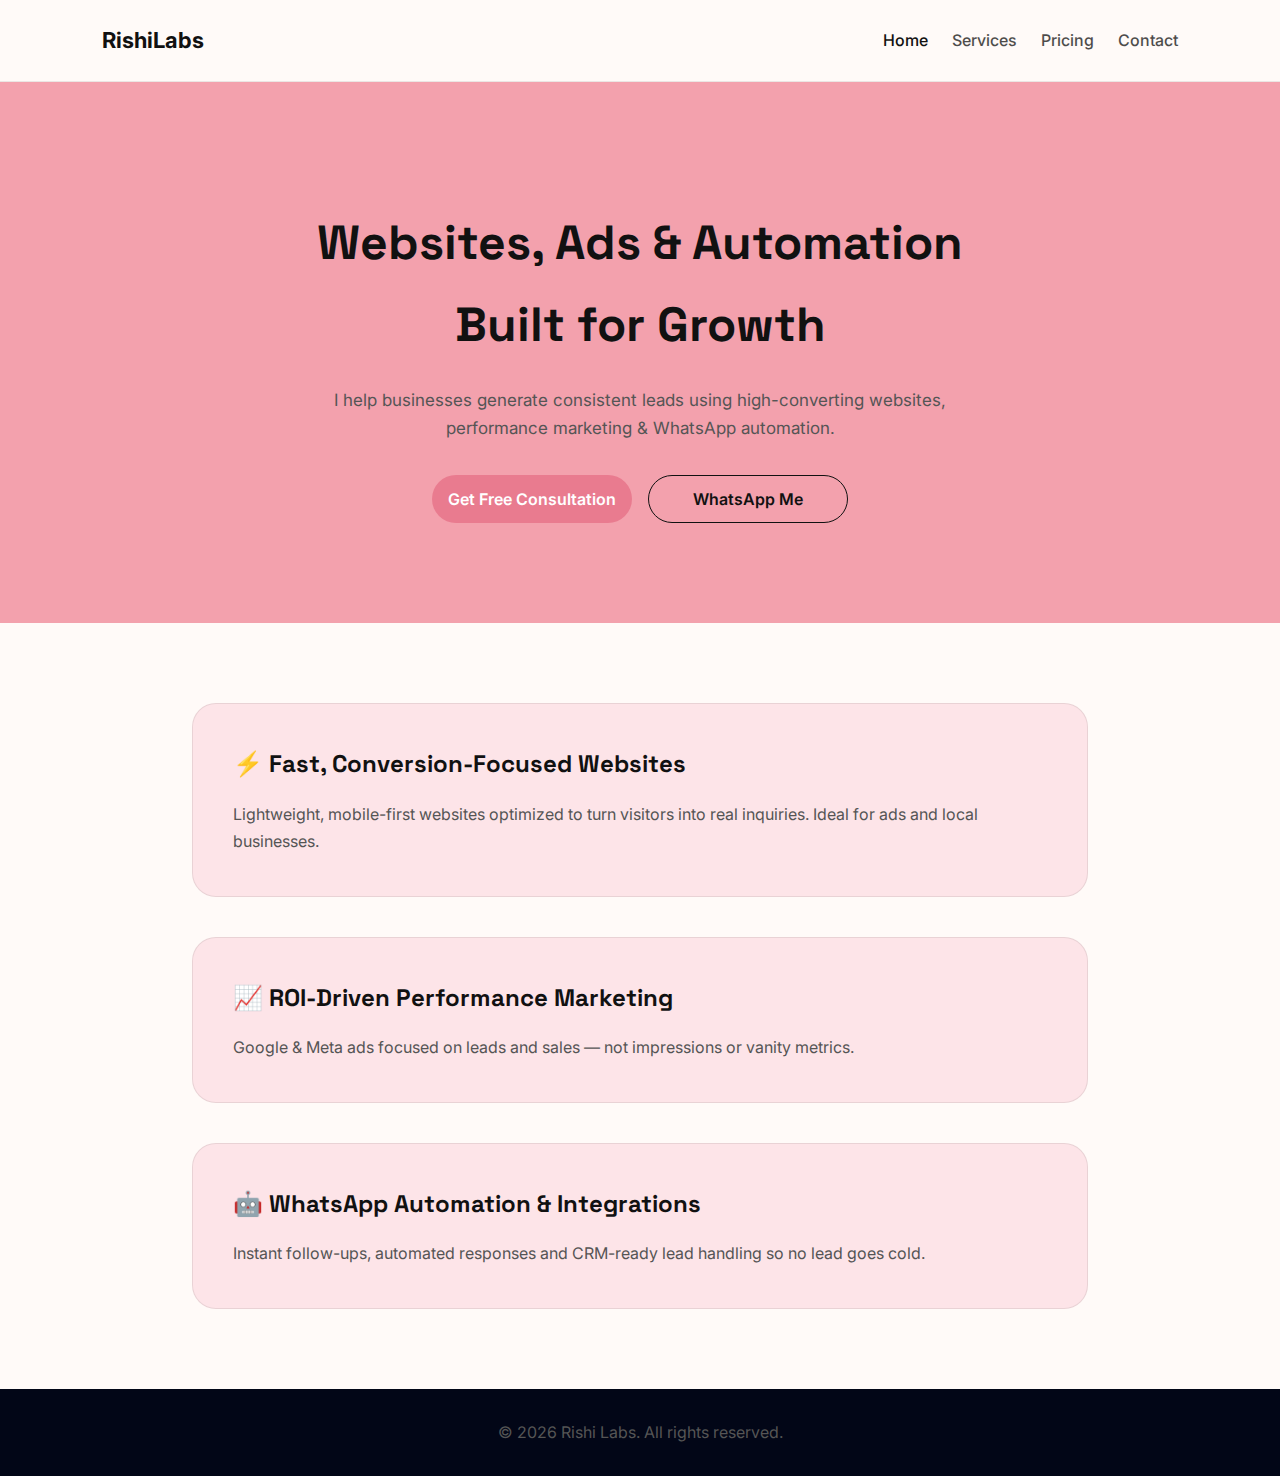
<file: index.html>
<!DOCTYPE html>
<html lang="en">
<head>
  <meta charset="UTF-8" />

  <!-- MOBILE FIX (IMPORTANT) -->
  <meta name="viewport" content="width=device-width, initial-scale=1.0, maximum-scale=1.0" />

  <!-- FONTS -->
  <link rel="preconnect" href="https://fonts.googleapis.com">
  <link rel="preconnect" href="https://fonts.gstatic.com" crossorigin>
  <link href="https://fonts.googleapis.com/css2?family=Inter:wght@400;500;600&family=Space+Grotesk:wght@500;600;700&display=swap" rel="stylesheet">

  <title>Rishi Labs | Websites, Ads & Automation</title>

  <!-- CSS -->
  <link rel="stylesheet" href="assets/css/style.css" />
</head>

<body>

<!-- NAVBAR -->
<header class="navbar">
  <div class="logo">
    Rishi<span>Labs</span>
  </div>

  <nav>
    <a href="/" class="active">Home</a>
    <a href="/services">Services</a>
    <a href="/pricing">Pricing</a>
    <a href="/contact">Contact</a>
  </nav>
</header>

<!-- HERO -->
<section class="page-hero">
  <h1>
    Websites, Ads & Automation<br>
    Built for Growth
  </h1>

  <p>
    I help businesses generate consistent leads using high-converting websites,
    performance marketing & WhatsApp automation.
  </p>

  <div class="hero-buttons">
    <a href="/contact" class="cta-primary">Get Free Consultation</a>
    <a href="https://wa.me/919773072093" class="whatsapp-btn">WhatsApp Me</a>
  </div>
</section>

<!-- VALUE SECTION -->
<section class="services-wrapper">

  <div class="service-card">
    <h2>⚡ Fast, Conversion-Focused Websites</h2>
    <p>
      Lightweight, mobile-first websites optimized to turn visitors into real inquiries.
      Ideal for ads and local businesses.
    </p>
  </div>

  <div class="service-card">
    <h2>📈 ROI-Driven Performance Marketing</h2>
    <p>
      Google & Meta ads focused on leads and sales — not impressions or vanity metrics.
    </p>
  </div>

  <div class="service-card">
    <h2>🤖 WhatsApp Automation & Integrations</h2>
    <p>
      Instant follow-ups, automated responses and CRM-ready lead handling so no lead goes cold.
    </p>
  </div>

</section>

<!-- FOOTER -->
<footer class="footer">
  <p>© 2026 Rishi Labs. All rights reserved.</p>
</footer>

</body>
</html>
</file>
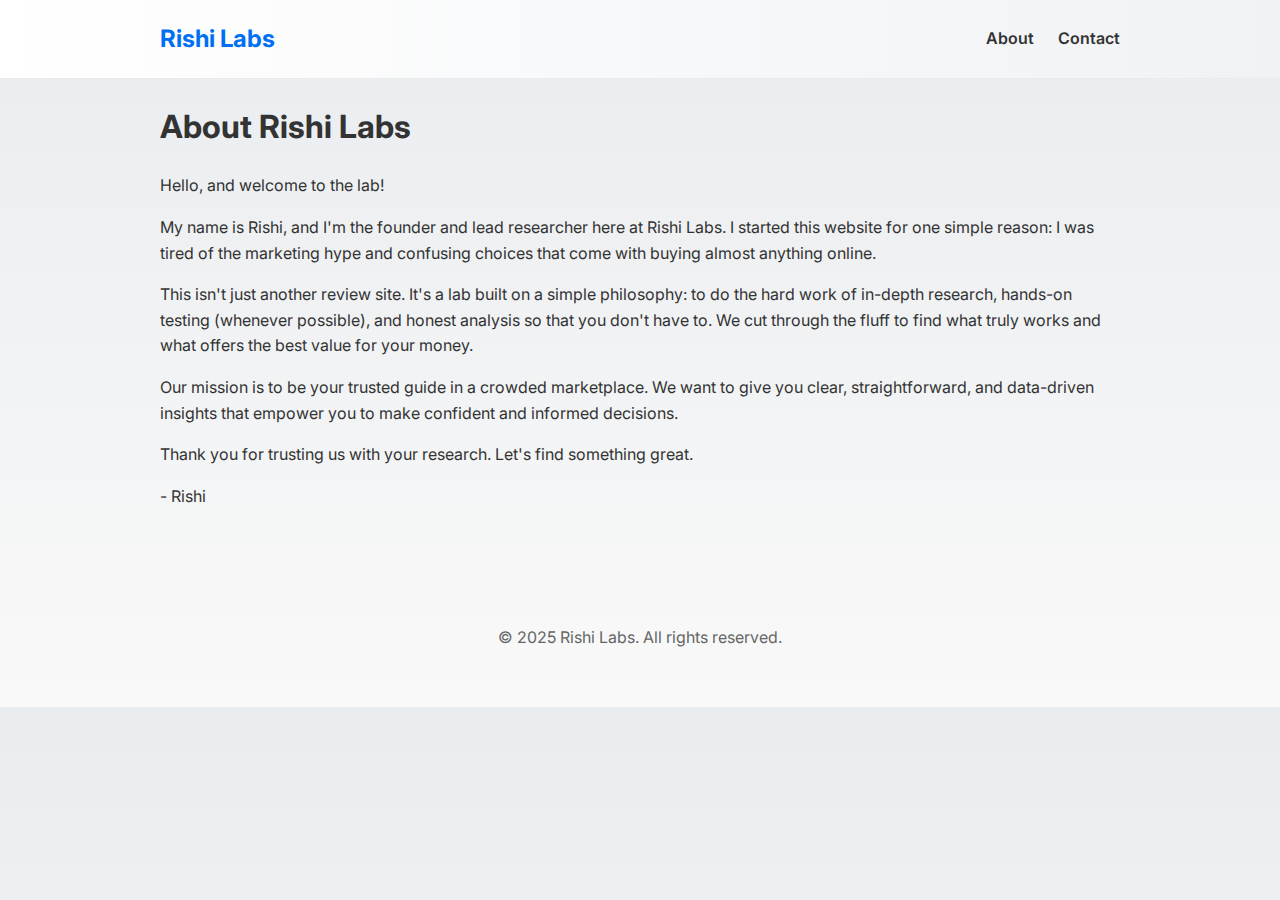
<file: about.html>
<!DOCTYPE html>
<html lang="en">
<head>
    <meta charset="UTF-8">
    <meta name="viewport" content="width=device-width, initial-scale=1.0">
    <title>About Rishi Labs</title>
    <link rel="stylesheet" href="style.css">
    <link href="https://fonts.googleapis.com/css2?family=Inter:wght@400;700&display=swap" rel="stylesheet">
</head>
<body>
    <header>
        <div class="container">
            <a href="/" class="logo">Rishi Labs</a>
            <nav>
                <a href="about.html">About</a>
                <a href="contact.html">Contact</a>
            </nav>
        </div>
    </header>
    <main class="container">
        <article class="blog-post-content">
            <h1>About Rishi Labs</h1>
            <p>Hello, and welcome to the lab!</p>
            <p>My name is Rishi, and I'm the founder and lead researcher here at Rishi Labs. I started this website for one simple reason: I was tired of the marketing hype and confusing choices that come with buying almost anything online.</p>
            <p>This isn't just another review site. It's a lab built on a simple philosophy: to do the hard work of in-depth research, hands-on testing (whenever possible), and honest analysis so that you don't have to. We cut through the fluff to find what truly works and what offers the best value for your money.</p>
            <p>Our mission is to be your trusted guide in a crowded marketplace. We want to give you clear, straightforward, and data-driven insights that empower you to make confident and informed decisions.</p>
            <p>Thank you for trusting us with your research. Let's find something great.</p>
            <p>- Rishi</p>
        </article>
    </main>
    <footer>
        <div class="container">
            <p>&copy; 2025 Rishi Labs. All rights reserved.</p>
        </div>
    </footer>
</body>
</html>
</file>
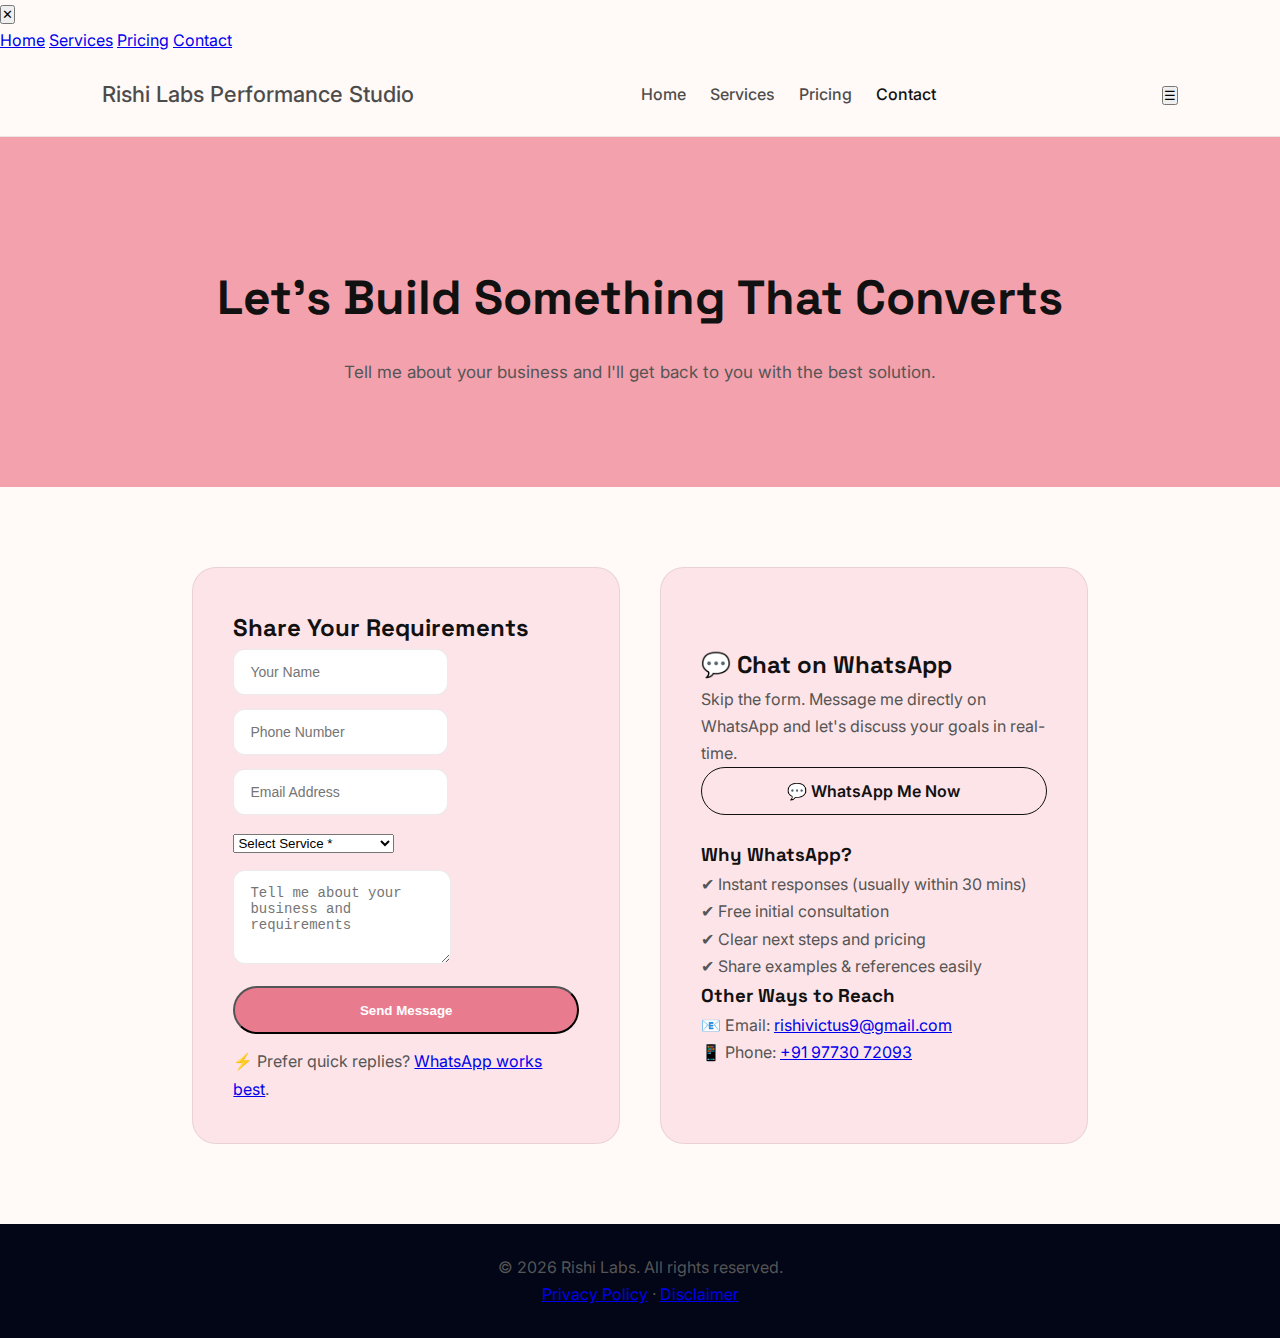
<file: contact.html>
<!DOCTYPE html>
<html lang="en">
<head>
  <meta charset="UTF-8" />
  <meta name="viewport" content="width=device-width, initial-scale=1.0" />
  
  <!-- SEO Meta Tags -->
  <meta name="description" content="Get in touch with Rishi Labs. Free consultation for website development, performance marketing, and WhatsApp automation." />
  <meta name="keywords" content="contact Rishi Labs, free consultation, get a quote, website inquiry" />
  
  <!-- Open Graph -->
  <meta property="og:title" content="Contact | Rishi Labs" />
  <meta property="og:description" content="Let's build something that converts. Get your free consultation today." />
  
  <!-- Favicon -->
  <link rel="icon" type="image/png" href="assets/favicon.png" />
  
  <!-- Fonts -->
  <link rel="preconnect" href="https://fonts.googleapis.com">
  <link rel="preconnect" href="https://fonts.gstatic.com" crossorigin>
  <link href="https://fonts.googleapis.com/css2?family=Inter:wght@400;500;600&family=Space+Grotesk:wght@500;600;700&display=swap" rel="stylesheet">
  
  <title>Contact | Rishi Labs - Get Your Free Consultation</title>
  <link rel="stylesheet" href="assets/css/style.css" />
</head>
<body>

<!-- MOBILE MENU -->
<div class="mobile-menu" id="mobileMenu" role="navigation" aria-label="Mobile menu">
  <button class="menu-close" onclick="toggleMenu()" aria-label="Close menu">✕</button>
  <nav>
    <a href="index.html">Home</a>
    <a href="services.html">Services</a>
    <a href="pricing.html">Pricing</a>
    <a href="contact.html" aria-current="page">Contact</a>
  </nav>
</div>

<!-- NAVBAR -->
<header class="navbar" role="banner">
  <a href="index.html" class="logo" aria-label="Rishi Labs home">
    <span class="logo-main">Rishi Labs</span>
    <span class="logo-sub">Performance Studio</span>
  </a>
  
  <nav class="nav-pill" role="navigation" aria-label="Main navigation">
    <a href="index.html">Home</a>
    <a href="services.html">Services</a>
    <a href="pricing.html">Pricing</a>
    <a href="contact.html" class="active" aria-current="page">Contact</a>
  </nav>
  
  <button class="menu-toggle" onclick="toggleMenu()" aria-label="Open menu" aria-expanded="false">
    ☰
  </button>
</header>

<!-- HERO -->
<section class="page-hero" role="banner">
  <h1 class="fade-up">Let's Build Something That Converts</h1>
  <p class="fade-up delay-1">
    Tell me about your business and I'll get back to you with the best solution.
  </p>
</section>

<!-- CONTACT SECTION -->
<section class="contact-wrapper" role="region" aria-label="Contact options">
  
  <!-- CONTACT FORM -->
  <div class="contact-card hover-lift fade-up">
    <h2>Share Your Requirements</h2>
    
    <!-- Form success/error messages -->
    <div id="formMessage" class="form-message" style="display: none;"></div>
    
    <form id="contactForm" action="https://api.web3forms.com/submit" method="POST">
      
      <!-- Web3Forms Access Key - Replace with your own from https://web3forms.com -->
      <input type="hidden" name="access_key" value="b9473c85-07b7-423e-81ce-5fd4cbab9da8">
      
      <!-- Honeypot for spam prevention -->
      <input type="checkbox" name="botcheck" class="hidden" style="display: none;">
      
      <!-- Form fields -->
      <div class="form-group">
        <input 
          type="text" 
          name="name" 
          id="name"
          placeholder="Your Name" 
          required 
          aria-label="Your name"
          minlength="2"
        />
      </div>
      
      <div class="form-group">
        <input 
          type="tel" 
          name="phone" 
          id="phone"
          placeholder="Phone Number" 
          required 
          aria-label="Your phone number"
          pattern="[0-9]{10}"
          title="Please enter a valid 10-digit phone number"
        />
      </div>
      
      <div class="form-group">
        <input 
          type="email" 
          name="email" 
          id="email"
          placeholder="Email Address" 
          required 
          aria-label="Your email address"
        />
      </div>
      
      <div class="form-group">
        <select name="service" id="service" required aria-label="Select service">
          <option value="">Select Service *</option>
          <option value="Website Development">Website Development</option>
          <option value="Performance Marketing">Performance Marketing</option>
          <option value="WhatsApp Automation">WhatsApp Automation</option>
          <option value="Complete Package">Complete Package</option>
          <option value="Other">Other / Custom</option>
        </select>
      </div>
      
      <div class="form-group">
        <textarea 
          name="message" 
          id="message"
          rows="4" 
          placeholder="Tell me about your business and requirements"
          required
          aria-label="Your message"
          minlength="10"
        ></textarea>
      </div>
      
      <button type="submit" class="cta-primary submit-btn" id="submitBtn">
        <span class="btn-text">Send Message</span>
        <span class="btn-loader" style="display: none;">Sending...</span>
      </button>
      
      <p class="contact-note">
        ⚡ Prefer quick replies? <a href="https://wa.me/919773072093" target="_blank" rel="noopener">WhatsApp works best</a>.
      </p>
    </form>
  </div>
  
  <!-- WHATSAPP CARD -->
  <div class="contact-card secondary hover-lift fade-up delay-1">
    <h2>💬 Chat on WhatsApp</h2>
    <p>
      Skip the form. Message me directly on WhatsApp and let's discuss your goals in real-time.
    </p>
    
    <a
      href="https://wa.me/919773072093?text=Hi%20Rishi,%20I%20want%20help%20with%20website%20and%20marketing"
      target="_blank"
      rel="noopener noreferrer"
      class="whatsapp-btn"
      aria-label="Contact via WhatsApp"
    >
      💬 WhatsApp Me Now
    </a>
    
    <div class="contact-trust">
      <h3>Why WhatsApp?</h3>
      <p>✔ Instant responses (usually within 30 mins)</p>
      <p>✔ Free initial consultation</p>
      <p>✔ Clear next steps and pricing</p>
      <p>✔ Share examples & references easily</p>
    </div>
    
    <div class="contact-info">
      <h3>Other Ways to Reach</h3>
      <p>📧 Email: <a href="rishivictus9@gmail.com">rishivictus9@gmail.com</a></p>
      <p>📱 Phone: <a href="tel:+919773072093">+91 97730 72093</a></p>
    </div>
  </div>
  
</section>

<!-- FOOTER -->
<footer class="footer" role="contentinfo">
  <p>© 2026 Rishi Labs. All rights reserved.</p>
  <p class="footer-links">
    <a href="privacy-policy.html">Privacy Policy</a> · 
    <a href="disclaimer.html">Disclaimer</a>
  </p>
</footer>

<script src="assets/js/main.js"></script>

</body>
</html>
</file>
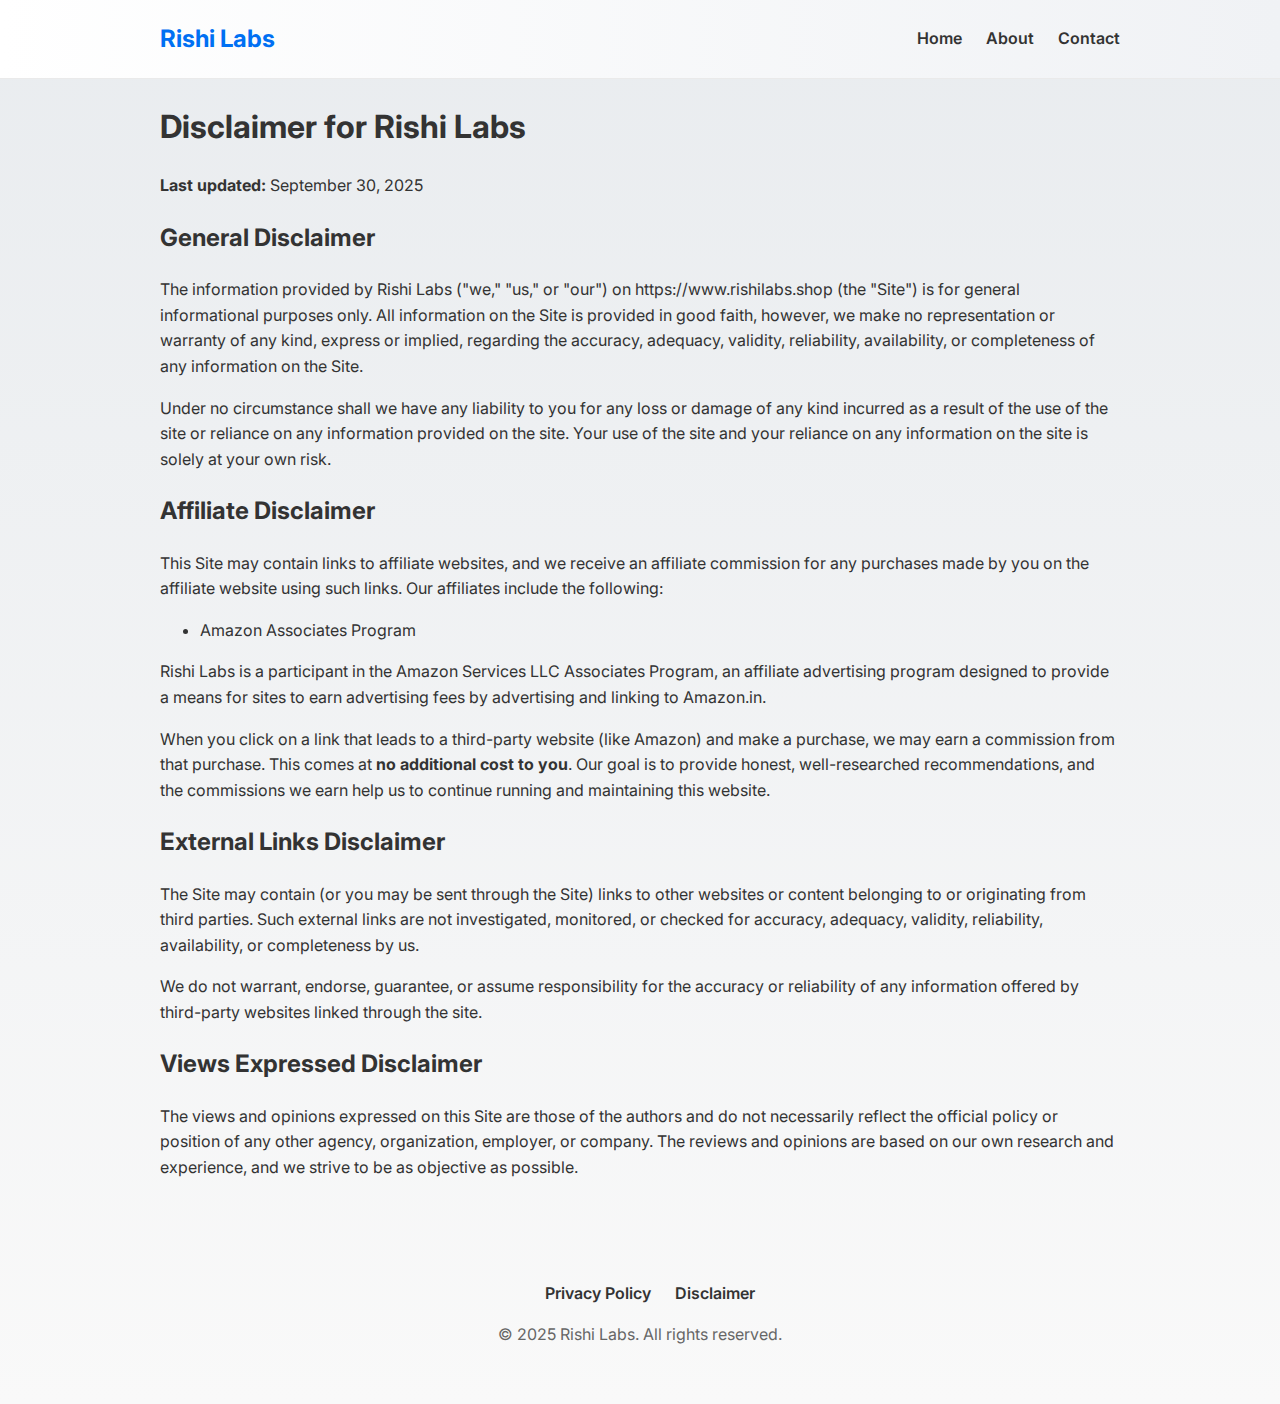
<file: disclaimer.html>
<!DOCTYPE html>
<html lang="en">
<head>
    <meta charset="UTF-8">
    <meta name="viewport" content="width=device-width, initial-scale=1.0">
    <title>Disclaimer - Rishi Labs</title>
    <link rel="stylesheet" href="style.css">
    <link href="https://fonts.googleapis.com/css2?family=Inter:wght@400;700&display=swap" rel="stylesheet">
</head>
<body>
    <header>
    <div class="container">
        <a href="/" class="logo">Rishi Labs</a>
        <nav>
            <a href="/">Home</a>
            <a href="about.html">About</a>
            <a href="contact.html">Contact</a>
        </nav>
    </div>
</header>

    <main class="container">
        <article class="blog-post-content">
            <h1>Disclaimer for Rishi Labs</h1>
            <p><strong>Last updated:</strong> September 30, 2025</p>
            
            <h2>General Disclaimer</h2>
            <p>The information provided by Rishi Labs ("we," "us," or "our") on https://www.rishilabs.shop (the "Site") is for general informational purposes only. All information on the Site is provided in good faith, however, we make no representation or warranty of any kind, express or implied, regarding the accuracy, adequacy, validity, reliability, availability, or completeness of any information on the Site.</p>
            <p>Under no circumstance shall we have any liability to you for any loss or damage of any kind incurred as a result of the use of the site or reliance on any information provided on the site. Your use of the site and your reliance on any information on the site is solely at your own risk.</p>
            
            <h2>Affiliate Disclaimer</h2>
            <p>This Site may contain links to affiliate websites, and we receive an affiliate commission for any purchases made by you on the affiliate website using such links. Our affiliates include the following:</p>
            <ul>
                <li>Amazon Associates Program</li>
            </ul>
            <p>Rishi Labs is a participant in the Amazon Services LLC Associates Program, an affiliate advertising program designed to provide a means for sites to earn advertising fees by advertising and linking to Amazon.in.</p>
            <p>When you click on a link that leads to a third-party website (like Amazon) and make a purchase, we may earn a commission from that purchase. This comes at <strong>no additional cost to you</strong>. Our goal is to provide honest, well-researched recommendations, and the commissions we earn help us to continue running and maintaining this website.</p>
            
            <h2>External Links Disclaimer</h2>
            <p>The Site may contain (or you may be sent through the Site) links to other websites or content belonging to or originating from third parties. Such external links are not investigated, monitored, or checked for accuracy, adequacy, validity, reliability, availability, or completeness by us.</p>
            <p>We do not warrant, endorse, guarantee, or assume responsibility for the accuracy or reliability of any information offered by third-party websites linked through the site.</p>
            
            <h2>Views Expressed Disclaimer</h2>
            <p>The views and opinions expressed on this Site are those of the authors and do not necessarily reflect the official policy or position of any other agency, organization, employer, or company. The reviews and opinions are based on our own research and experience, and we strive to be as objective as possible.</p>
        </article>
    </main>

    <footer>
    <div class="container">
        <nav class="footer-nav">
            <a href="privacy-policy.html">Privacy Policy</a>
            <a href="disclaimer.html">Disclaimer</a>
        </nav>
        <p>&copy; 2025 Rishi Labs. All rights reserved.</p>
    </div>
</footer>
</body>
</html>
</file>
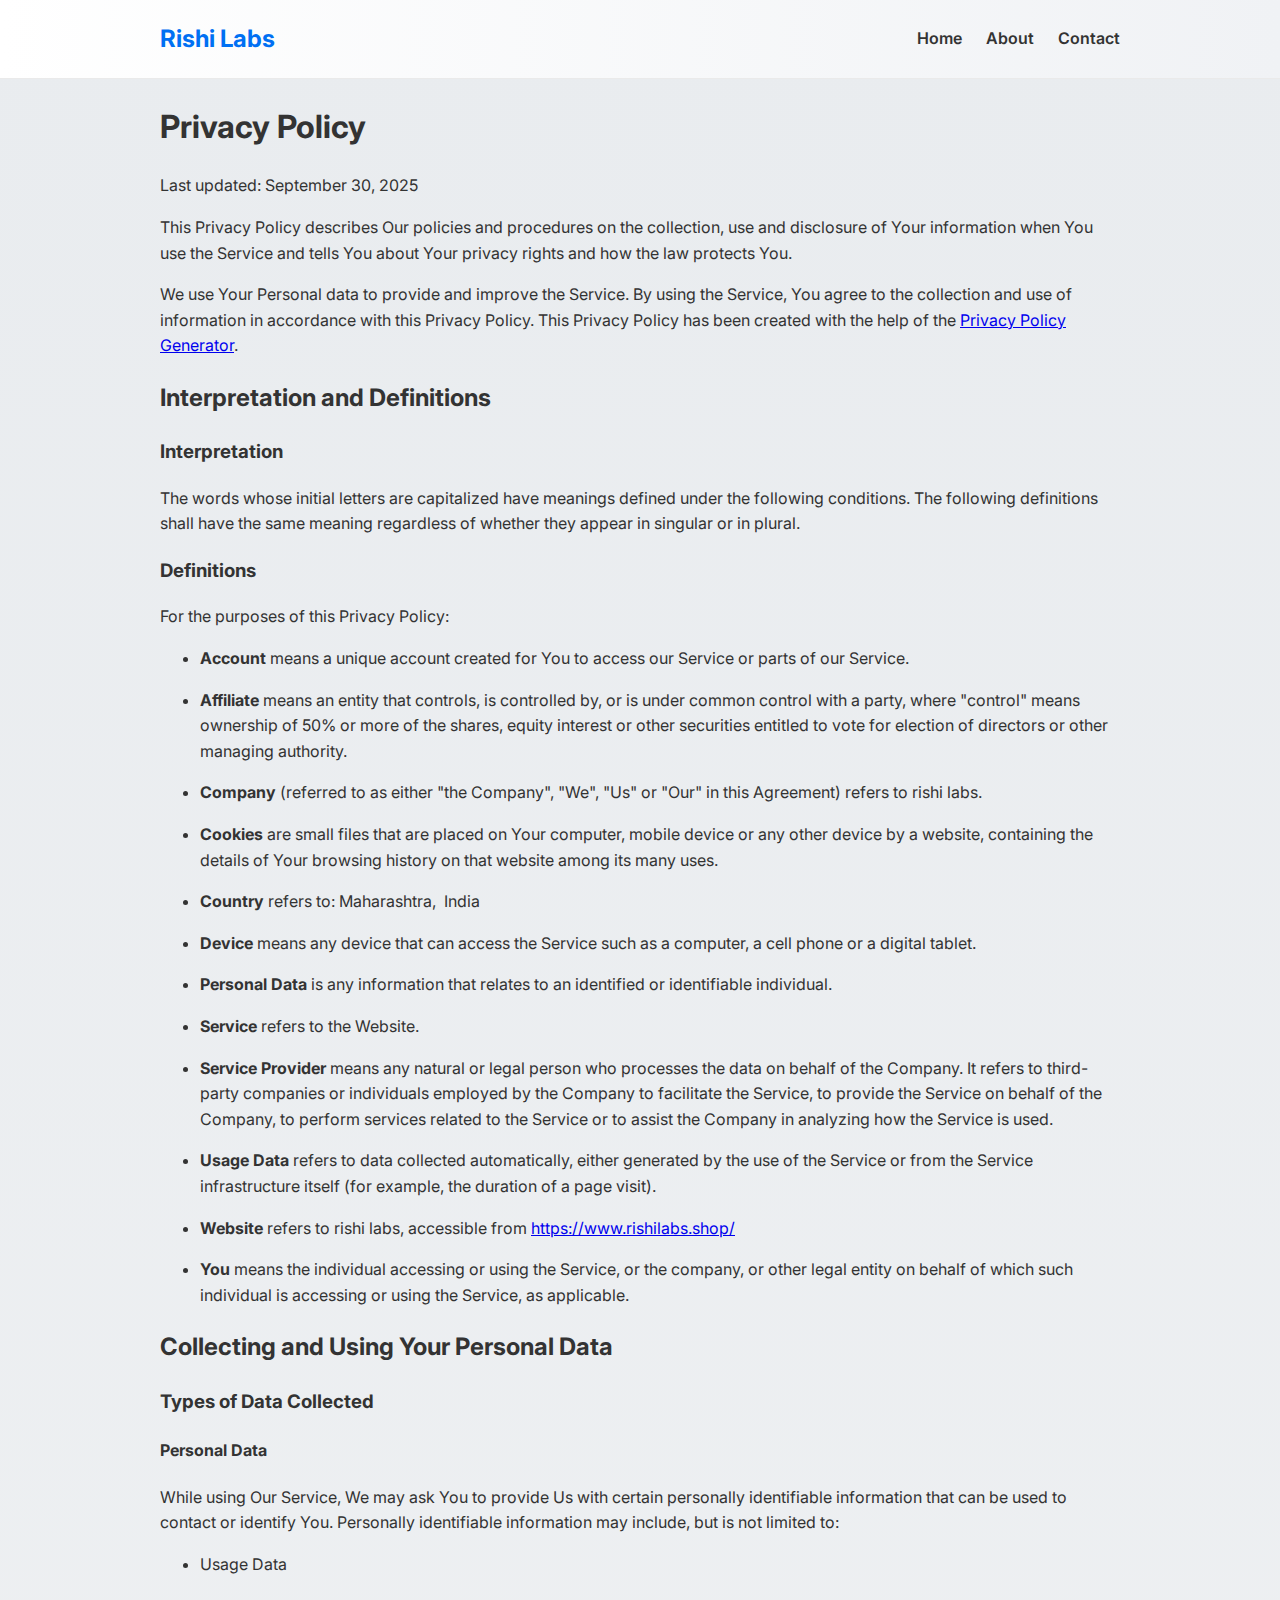
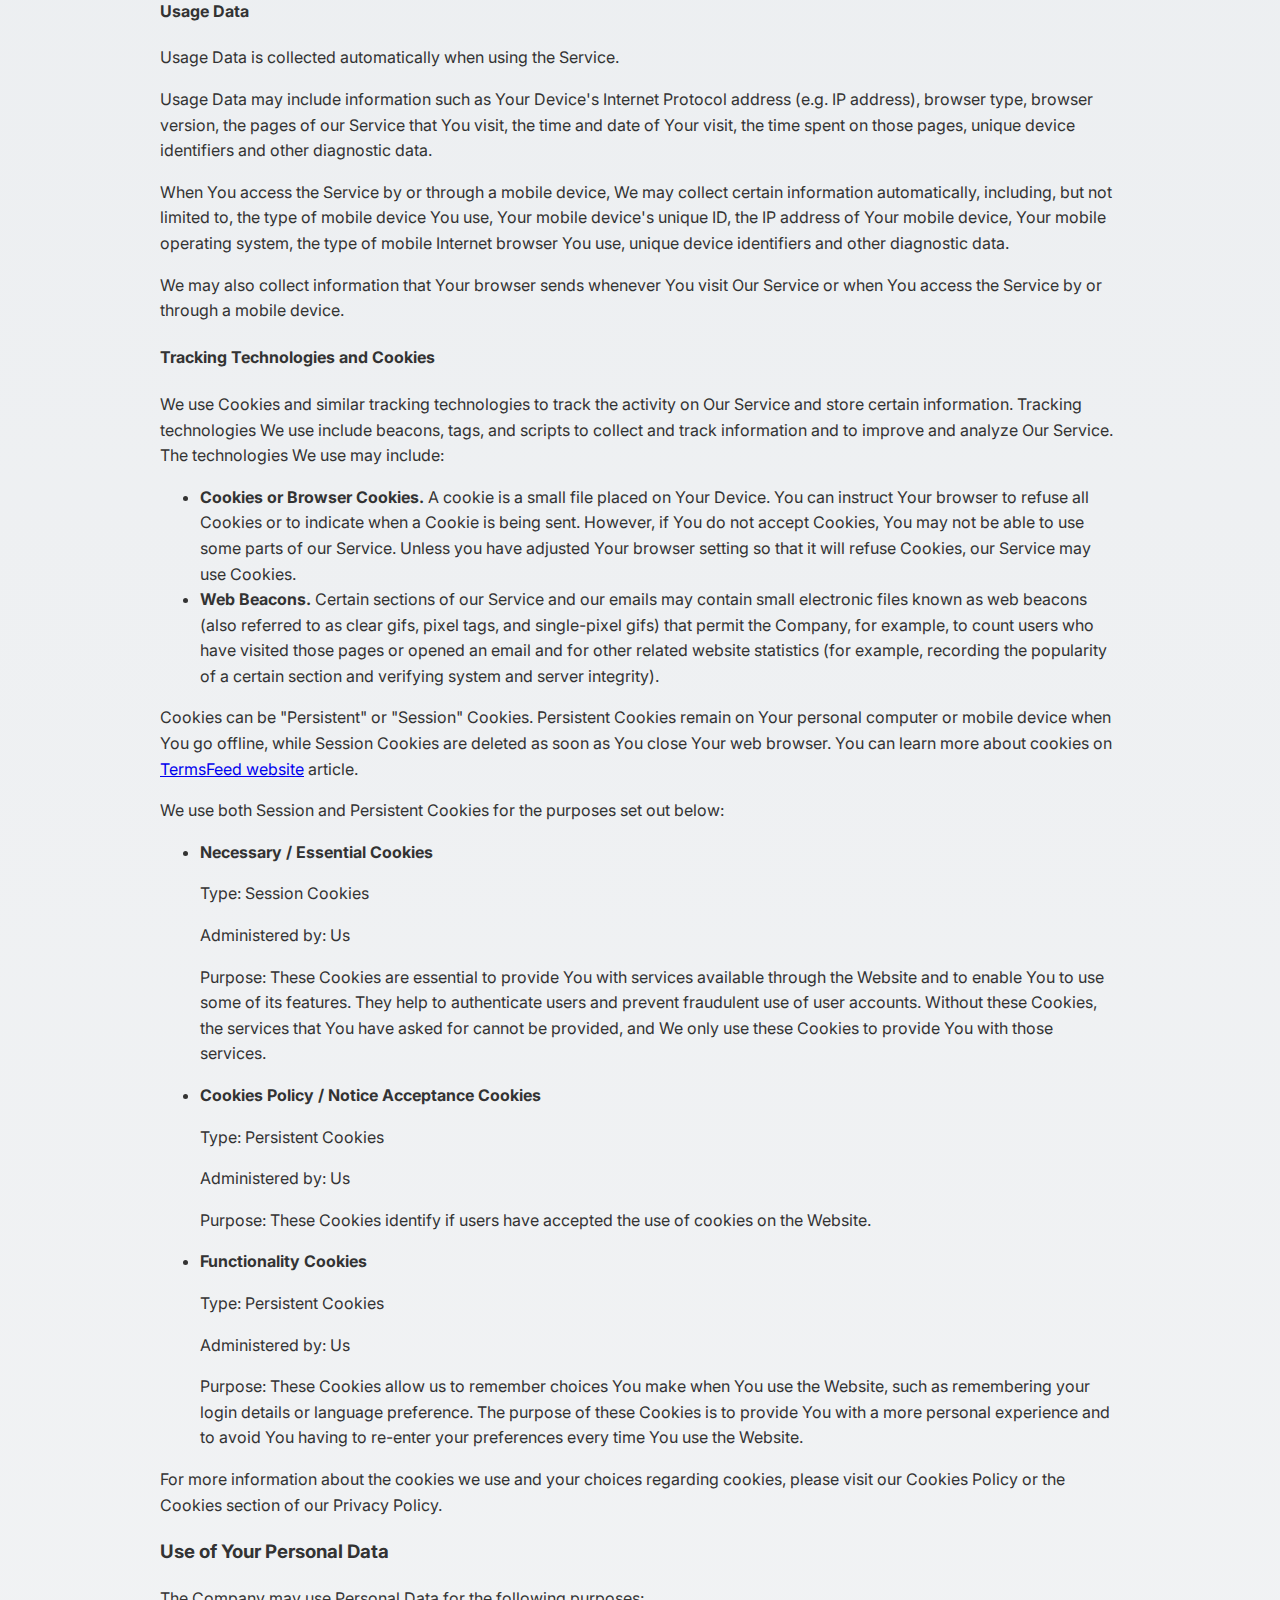
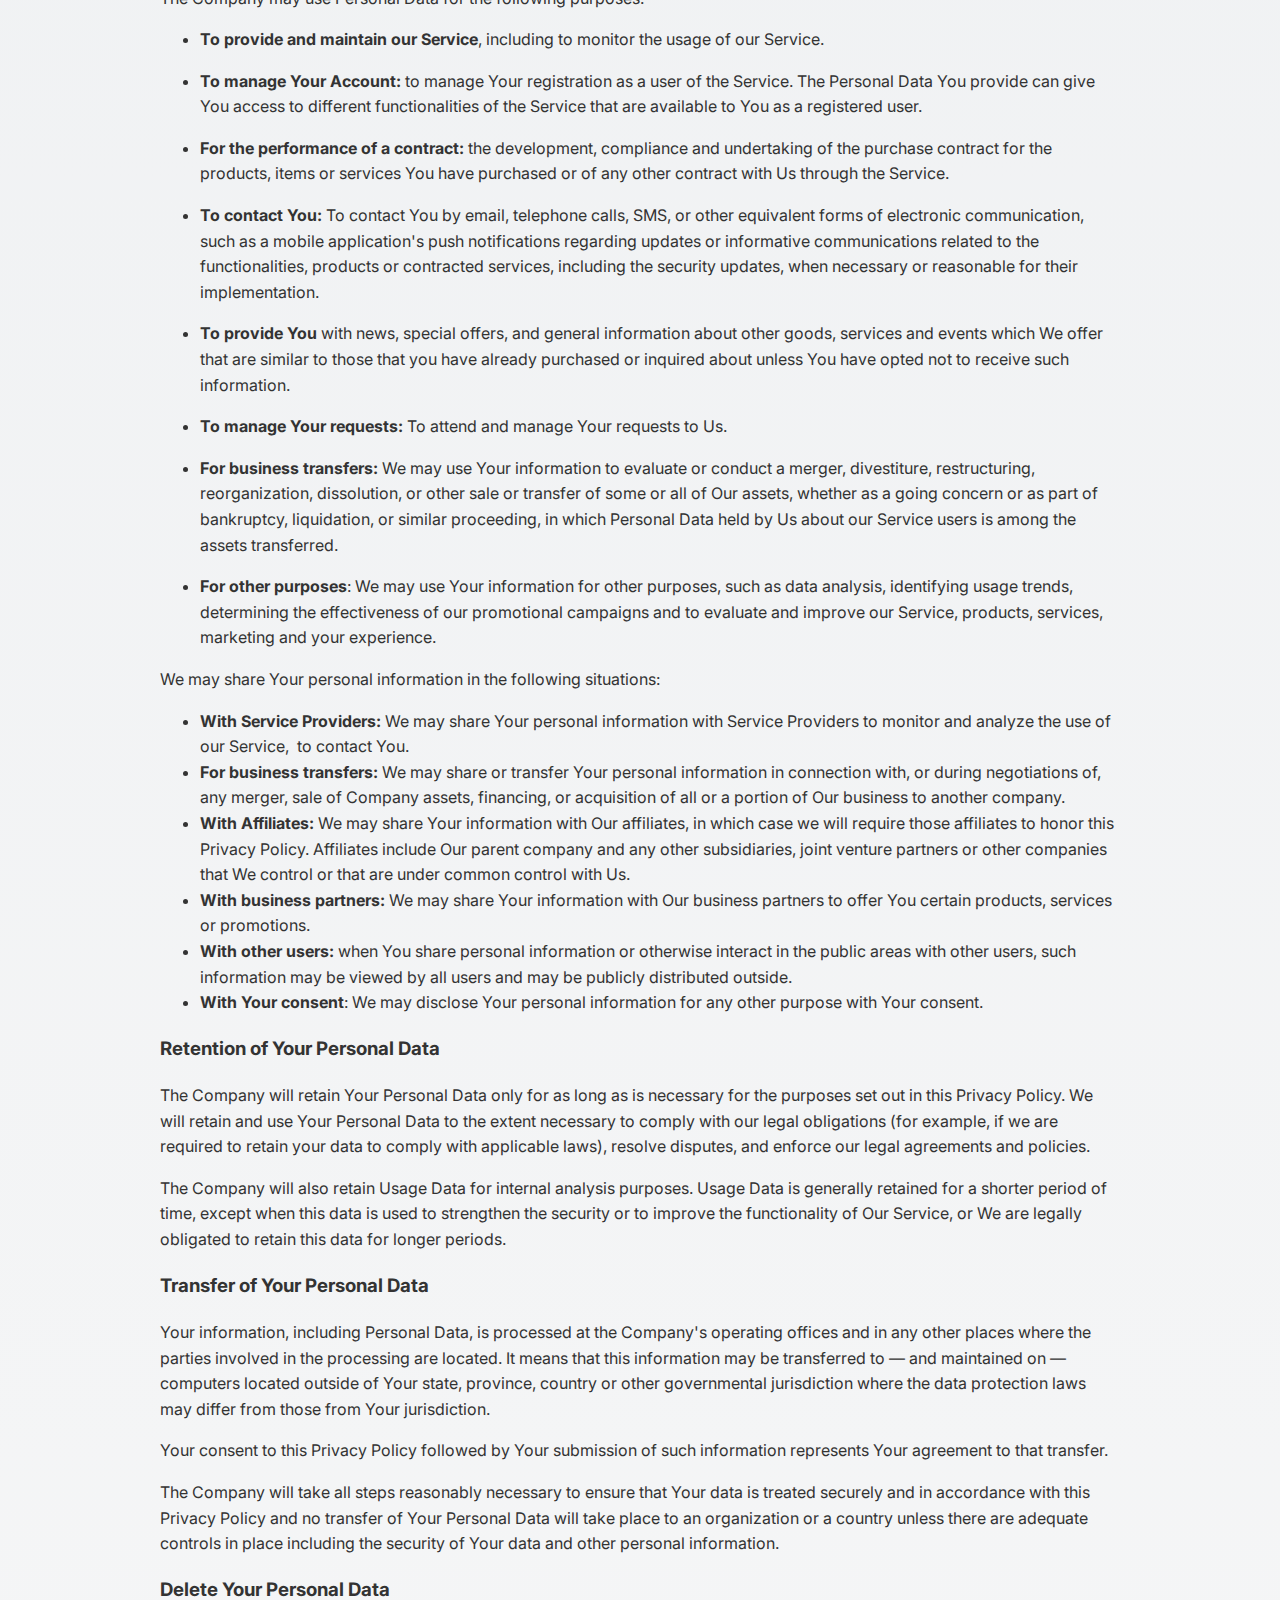
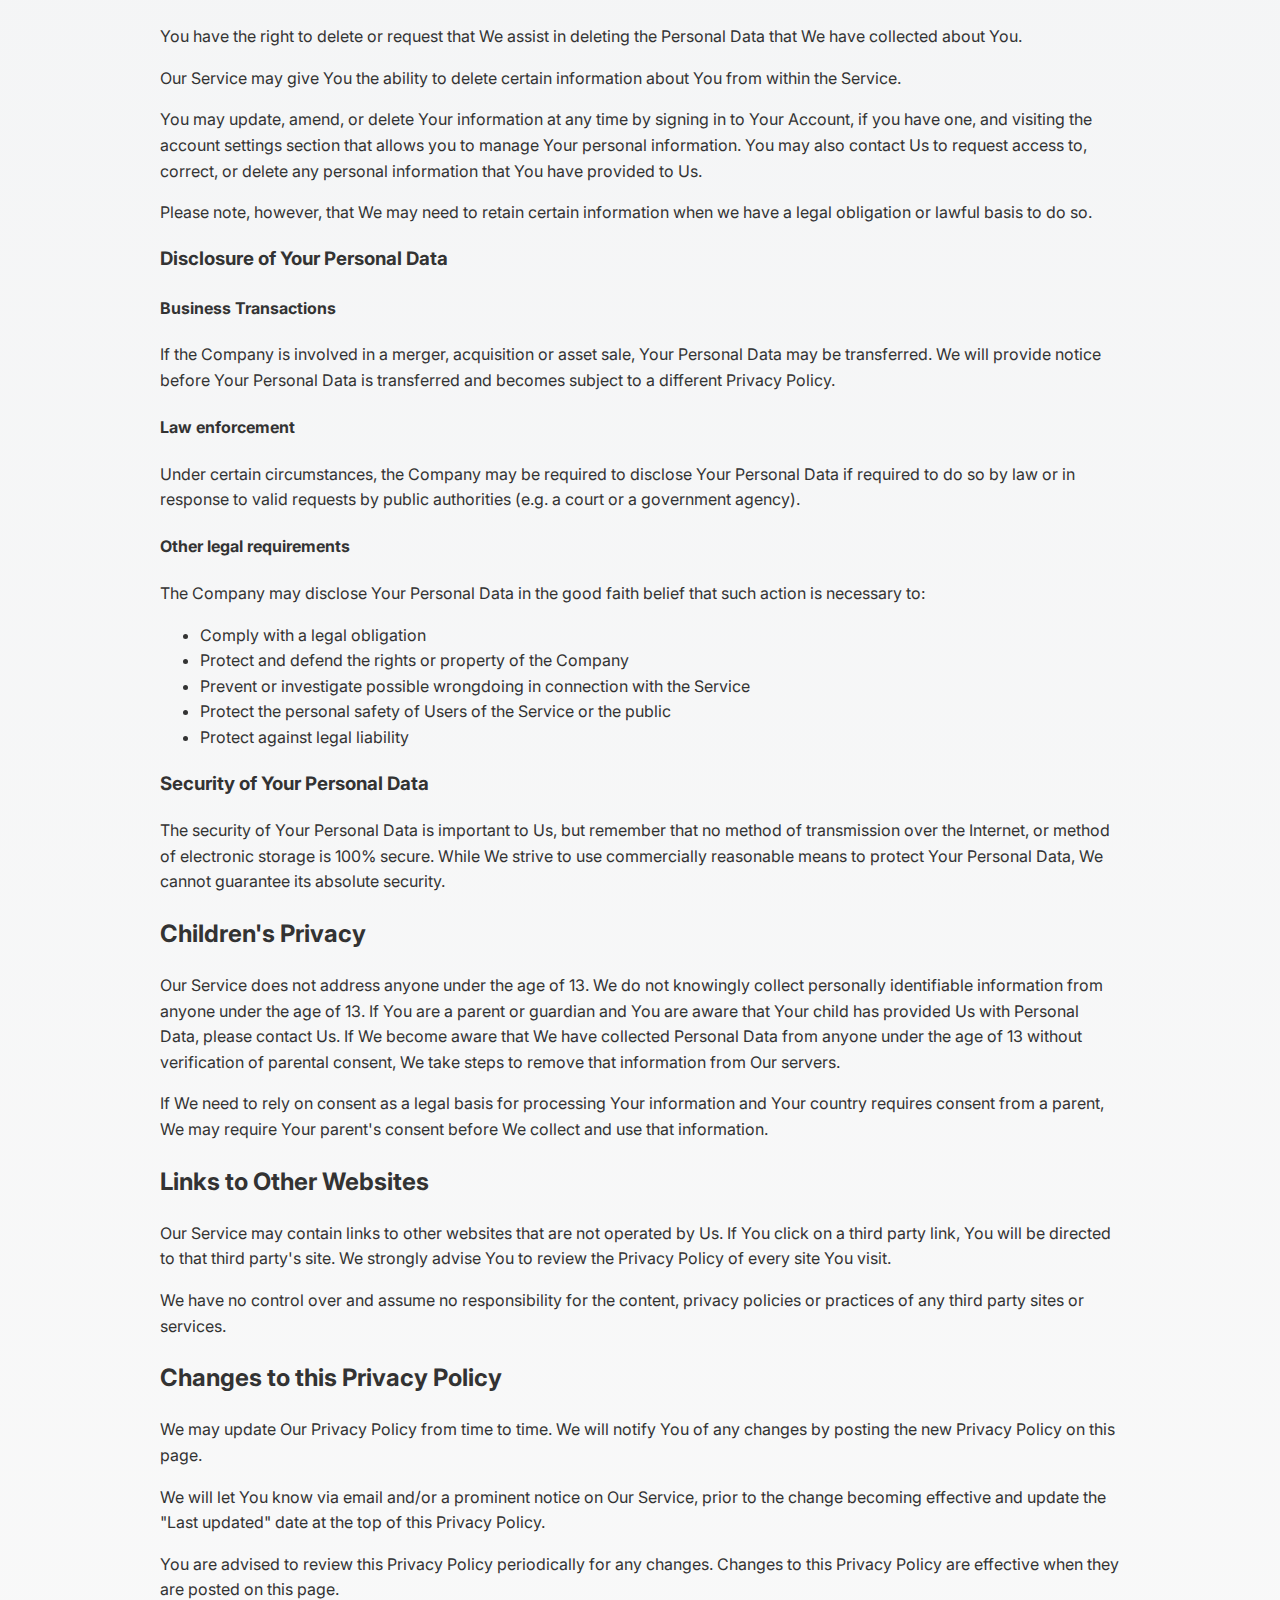
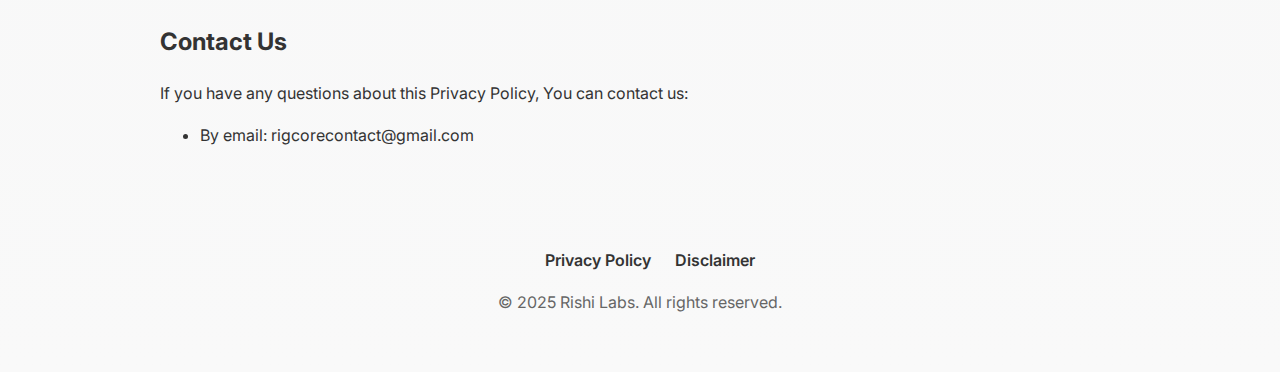
<file: privacy-policy.html>
<!DOCTYPE html>
<html lang="en">
<head>
    <meta charset="UTF-8">
    <meta name="viewport" content="width=device-width, initial-scale=1.0">
    <title>Privacy Policy - Rishi Labs</title>
    <link rel="stylesheet" href="style.css">
    <link href="https://fonts.googleapis.com/css2?family=Inter:wght@400;700&display=swap" rel="stylesheet">
</head>
<body>
    <header>
        <div class="container">
            <a href="/" class="logo">Rishi Labs</a>
            <nav>
                <a href="/">Home</a>
                <a href="about.html">About</a>
                <a href="contact.html">Contact</a>
            </nav>
        </div>
    </header>

    <main class="container">
        <article class="blog-post-content">
            
            <h1>Privacy Policy</h1>
            <p>Last updated: September 30, 2025</p>
            <p>This Privacy Policy describes Our policies and procedures on the collection, use and disclosure of Your information when You use the Service and tells You about Your privacy rights and how the law protects You.</p>
            <p>We use Your Personal data to provide and improve the Service. By using the Service, You agree to the collection and use of information in accordance with this Privacy Policy. This Privacy Policy has been created with the help of the <a href="https://www.termsfeed.com/privacy-policy-generator/" target="_blank">Privacy Policy Generator</a>.</p>
            <h2>Interpretation and Definitions</h2>
            <h3>Interpretation</h3>
            <p>The words whose initial letters are capitalized have meanings defined under the following conditions. The following definitions shall have the same meaning regardless of whether they appear in singular or in plural.</p>
            <h3>Definitions</h3>
            <p>For the purposes of this Privacy Policy:</p>
            <ul>
            <li>
            <p><strong>Account</strong> means a unique account created for You to access our Service or parts of our Service.</p>
            </li>
            <li>
            <p><strong>Affiliate</strong> means an entity that controls, is controlled by, or is under common control with a party, where &quot;control&quot; means ownership of 50% or more of the shares, equity interest or other securities entitled to vote for election of directors or other managing authority.</p>
            </li>
            <li>
            <p><strong>Company</strong> (referred to as either &quot;the Company&quot;, &quot;We&quot;, &quot;Us&quot; or &quot;Our&quot; in this Agreement) refers to rishi labs.</p>
            </li>
            <li>
            <p><strong>Cookies</strong> are small files that are placed on Your computer, mobile device or any other device by a website, containing the details of Your browsing history on that website among its many uses.</p>
            </li>
            <li>
            <p><strong>Country</strong> refers to: Maharashtra,  India</p>
            </li>
            <li>
            <p><strong>Device</strong> means any device that can access the Service such as a computer, a cell phone or a digital tablet.</p>
            </li>
            <li>
            <p><strong>Personal Data</strong> is any information that relates to an identified or identifiable individual.</p>
            </li>
            <li>
            <p><strong>Service</strong> refers to the Website.</p>
            </li>
            <li>
            <p><strong>Service Provider</strong> means any natural or legal person who processes the data on behalf of the Company. It refers to third-party companies or individuals employed by the Company to facilitate the Service, to provide the Service on behalf of the Company, to perform services related to the Service or to assist the Company in analyzing how the Service is used.</p>
            </li>
            <li>
            <p><strong>Usage Data</strong> refers to data collected automatically, either generated by the use of the Service or from the Service infrastructure itself (for example, the duration of a page visit).</p>
            </li>
            <li>
            <p><strong>Website</strong> refers to rishi labs, accessible from <a href="https://www.rishilabs.shop/" rel="external nofollow noopener" target="_blank">https://www.rishilabs.shop/</a></p>
            </li>
            <li>
            <p><strong>You</strong> means the individual accessing or using the Service, or the company, or other legal entity on behalf of which such individual is accessing or using the Service, as applicable.</p>
            </li>
            </ul>
            <h2>Collecting and Using Your Personal Data</h2>
            <h3>Types of Data Collected</h3>
            <h4>Personal Data</h4>
            <p>While using Our Service, We may ask You to provide Us with certain personally identifiable information that can be used to contact or identify You. Personally identifiable information may include, but is not limited to:</p>
            <ul>
            <li>Usage Data</li>
            </ul>
            <h4>Usage Data</h4>
            <p>Usage Data is collected automatically when using the Service.</p>
            <p>Usage Data may include information such as Your Device's Internet Protocol address (e.g. IP address), browser type, browser version, the pages of our Service that You visit, the time and date of Your visit, the time spent on those pages, unique device identifiers and other diagnostic data.</p>
            <p>When You access the Service by or through a mobile device, We may collect certain information automatically, including, but not limited to, the type of mobile device You use, Your mobile device's unique ID, the IP address of Your mobile device, Your mobile operating system, the type of mobile Internet browser You use, unique device identifiers and other diagnostic data.</p>
            <p>We may also collect information that Your browser sends whenever You visit Our Service or when You access the Service by or through a mobile device.</p>
            <h4>Tracking Technologies and Cookies</h4>
            <p>We use Cookies and similar tracking technologies to track the activity on Our Service and store certain information. Tracking technologies We use include beacons, tags, and scripts to collect and track information and to improve and analyze Our Service. The technologies We use may include:</p>
            <ul>
            <li><strong>Cookies or Browser Cookies.</strong> A cookie is a small file placed on Your Device. You can instruct Your browser to refuse all Cookies or to indicate when a Cookie is being sent. However, if You do not accept Cookies, You may not be able to use some parts of our Service. Unless you have adjusted Your browser setting so that it will refuse Cookies, our Service may use Cookies.</li>
            <li><strong>Web Beacons.</strong> Certain sections of our Service and our emails may contain small electronic files known as web beacons (also referred to as clear gifs, pixel tags, and single-pixel gifs) that permit the Company, for example, to count users who have visited those pages or opened an email and for other related website statistics (for example, recording the popularity of a certain section and verifying system and server integrity).</li>
            </ul>
            <p>Cookies can be &quot;Persistent&quot; or &quot;Session&quot; Cookies. Persistent Cookies remain on Your personal computer or mobile device when You go offline, while Session Cookies are deleted as soon as You close Your web browser. You can learn more about cookies on <a href="https://www.termsfeed.com/blog/cookies/#What_Are_Cookies" target="_blank">TermsFeed website</a> article.</p>
            <p>We use both Session and Persistent Cookies for the purposes set out below:</p>
            <ul>
            <li>
            <p><strong>Necessary / Essential Cookies</strong></p>
            <p>Type: Session Cookies</p>
            <p>Administered by: Us</p>
            <p>Purpose: These Cookies are essential to provide You with services available through the Website and to enable You to use some of its features. They help to authenticate users and prevent fraudulent use of user accounts. Without these Cookies, the services that You have asked for cannot be provided, and We only use these Cookies to provide You with those services.</p>
            </li>
            <li>
            <p><strong>Cookies Policy / Notice Acceptance Cookies</strong></p>
            <p>Type: Persistent Cookies</p>
            <p>Administered by: Us</p>
            <p>Purpose: These Cookies identify if users have accepted the use of cookies on the Website.</p>
            </li>
            <li>
            <p><strong>Functionality Cookies</strong></p>
            <p>Type: Persistent Cookies</p>
            <p>Administered by: Us</p>
            <p>Purpose: These Cookies allow us to remember choices You make when You use the Website, such as remembering your login details or language preference. The purpose of these Cookies is to provide You with a more personal experience and to avoid You having to re-enter your preferences every time You use the Website.</p>
            </li>
            </ul>
            <p>For more information about the cookies we use and your choices regarding cookies, please visit our Cookies Policy or the Cookies section of our Privacy Policy.</p>
            <h3>Use of Your Personal Data</h3>
            <p>The Company may use Personal Data for the following purposes:</p>
            <ul>
            <li>
            <p><strong>To provide and maintain our Service</strong>, including to monitor the usage of our Service.</p>
            </li>
            <li>
            <p><strong>To manage Your Account:</strong> to manage Your registration as a user of the Service. The Personal Data You provide can give You access to different functionalities of the Service that are available to You as a registered user.</p>
            </li>
            <li>
            <p><strong>For the performance of a contract:</strong> the development, compliance and undertaking of the purchase contract for the products, items or services You have purchased or of any other contract with Us through the Service.</p>
            </li>
            <li>
            <p><strong>To contact You:</strong> To contact You by email, telephone calls, SMS, or other equivalent forms of electronic communication, such as a mobile application's push notifications regarding updates or informative communications related to the functionalities, products or contracted services, including the security updates, when necessary or reasonable for their implementation.</p>
            </li>
            <li>
            <p><strong>To provide You</strong> with news, special offers, and general information about other goods, services and events which We offer that are similar to those that you have already purchased or inquired about unless You have opted not to receive such information.</p>
            </li>
            <li>
            <p><strong>To manage Your requests:</strong> To attend and manage Your requests to Us.</p>
            </li>
            <li>
            <p><strong>For business transfers:</strong> We may use Your information to evaluate or conduct a merger, divestiture, restructuring, reorganization, dissolution, or other sale or transfer of some or all of Our assets, whether as a going concern or as part of bankruptcy, liquidation, or similar proceeding, in which Personal Data held by Us about our Service users is among the assets transferred.</p>
            </li>
            <li>
            <p><strong>For other purposes</strong>: We may use Your information for other purposes, such as data analysis, identifying usage trends, determining the effectiveness of our promotional campaigns and to evaluate and improve our Service, products, services, marketing and your experience.</p>
            </li>
            </ul>
            <p>We may share Your personal information in the following situations:</p>
            <ul>
            <li><strong>With Service Providers:</strong> We may share Your personal information with Service Providers to monitor and analyze the use of our Service,  to contact You.</li>
            <li><strong>For business transfers:</strong> We may share or transfer Your personal information in connection with, or during negotiations of, any merger, sale of Company assets, financing, or acquisition of all or a portion of Our business to another company.</li>
            <li><strong>With Affiliates:</strong> We may share Your information with Our affiliates, in which case we will require those affiliates to honor this Privacy Policy. Affiliates include Our parent company and any other subsidiaries, joint venture partners or other companies that We control or that are under common control with Us.</li>
            <li><strong>With business partners:</strong> We may share Your information with Our business partners to offer You certain products, services or promotions.</li>
            <li><strong>With other users:</strong> when You share personal information or otherwise interact in the public areas with other users, such information may be viewed by all users and may be publicly distributed outside.</li>
            <li><strong>With Your consent</strong>: We may disclose Your personal information for any other purpose with Your consent.</li>
            </ul>
            <h3>Retention of Your Personal Data</h3>
            <p>The Company will retain Your Personal Data only for as long as is necessary for the purposes set out in this Privacy Policy. We will retain and use Your Personal Data to the extent necessary to comply with our legal obligations (for example, if we are required to retain your data to comply with applicable laws), resolve disputes, and enforce our legal agreements and policies.</p>
            <p>The Company will also retain Usage Data for internal analysis purposes. Usage Data is generally retained for a shorter period of time, except when this data is used to strengthen the security or to improve the functionality of Our Service, or We are legally obligated to retain this data for longer periods.</p>
            <h3>Transfer of Your Personal Data</h3>
            <p>Your information, including Personal Data, is processed at the Company's operating offices and in any other places where the parties involved in the processing are located. It means that this information may be transferred to — and maintained on — computers located outside of Your state, province, country or other governmental jurisdiction where the data protection laws may differ from those from Your jurisdiction.</p>
            <p>Your consent to this Privacy Policy followed by Your submission of such information represents Your agreement to that transfer.</p>
            <p>The Company will take all steps reasonably necessary to ensure that Your data is treated securely and in accordance with this Privacy Policy and no transfer of Your Personal Data will take place to an organization or a country unless there are adequate controls in place including the security of Your data and other personal information.</p>
            <h3>Delete Your Personal Data</h3>
            <p>You have the right to delete or request that We assist in deleting the Personal Data that We have collected about You.</p>
            <p>Our Service may give You the ability to delete certain information about You from within the Service.</p>
            <p>You may update, amend, or delete Your information at any time by signing in to Your Account, if you have one, and visiting the account settings section that allows you to manage Your personal information. You may also contact Us to request access to, correct, or delete any personal information that You have provided to Us.</p>
            <p>Please note, however, that We may need to retain certain information when we have a legal obligation or lawful basis to do so.</p>
            <h3>Disclosure of Your Personal Data</h3>
            <h4>Business Transactions</h4>
            <p>If the Company is involved in a merger, acquisition or asset sale, Your Personal Data may be transferred. We will provide notice before Your Personal Data is transferred and becomes subject to a different Privacy Policy.</p>
            <h4>Law enforcement</h4>
            <p>Under certain circumstances, the Company may be required to disclose Your Personal Data if required to do so by law or in response to valid requests by public authorities (e.g. a court or a government agency).</p>
            <h4>Other legal requirements</h4>
            <p>The Company may disclose Your Personal Data in the good faith belief that such action is necessary to:</p>
            <ul>
            <li>Comply with a legal obligation</li>
            <li>Protect and defend the rights or property of the Company</li>
            <li>Prevent or investigate possible wrongdoing in connection with the Service</li>
            <li>Protect the personal safety of Users of the Service or the public</li>
            <li>Protect against legal liability</li>
            </ul>
            <h3>Security of Your Personal Data</h3>
            <p>The security of Your Personal Data is important to Us, but remember that no method of transmission over the Internet, or method of electronic storage is 100% secure. While We strive to use commercially reasonable means to protect Your Personal Data, We cannot guarantee its absolute security.</p>
            <h2>Children's Privacy</h2>
            <p>Our Service does not address anyone under the age of 13. We do not knowingly collect personally identifiable information from anyone under the age of 13. If You are a parent or guardian and You are aware that Your child has provided Us with Personal Data, please contact Us. If We become aware that We have collected Personal Data from anyone under the age of 13 without verification of parental consent, We take steps to remove that information from Our servers.</p>
            <p>If We need to rely on consent as a legal basis for processing Your information and Your country requires consent from a parent, We may require Your parent's consent before We collect and use that information.</p>
            <h2>Links to Other Websites</h2>
            <p>Our Service may contain links to other websites that are not operated by Us. If You click on a third party link, You will be directed to that third party's site. We strongly advise You to review the Privacy Policy of every site You visit.</p>
            <p>We have no control over and assume no responsibility for the content, privacy policies or practices of any third party sites or services.</p>
            <h2>Changes to this Privacy Policy</h2>
            <p>We may update Our Privacy Policy from time to time. We will notify You of any changes by posting the new Privacy Policy on this page.</p>
            <p>We will let You know via email and/or a prominent notice on Our Service, prior to the change becoming effective and update the &quot;Last updated&quot; date at the top of this Privacy Policy.</p>
            <p>You are advised to review this Privacy Policy periodically for any changes. Changes to this Privacy Policy are effective when they are posted on this page.</p>
            <h2>Contact Us</h2>
            <p>If you have any questions about this Privacy Policy, You can contact us:</p>
            <ul>
            <li>By email: rigcorecontact@gmail.com</li>
            </ul>

            </article>
    </main>

    <footer>
        <div class="container">
            <nav class="footer-nav">
                <a href="privacy-policy.html">Privacy Policy</a>
                <a href="disclaimer.html">Disclaimer</a>
            </nav>
            <p>&copy; 2025 Rishi Labs. All rights reserved.</p>
        </div>
    </footer>
</body>
</html>
</file>
<file: assets/css/style.css>
/* =========================
   ROOT VARIABLES
   ========================= */
:root {
  --bg-main: #fffaf8;
  --bg-accent: #f3a1ad;
  --bg-soft: #fde4e8;

  --text-primary: #111111;
  --text-muted: #555555;

  --brand-primary: #e97b8f;
  --brand-hover: #d9667a;

  --border-light: rgba(0,0,0,0.08);
}

/* =========================
   RESET + BASE
   ========================= */
*,
*::before,
*::after {
  margin: 0;
  padding: 0;
  box-sizing: border-box;
}

html,
body {
  width: 100%;
  overflow-x: hidden; /* 🔥 KILLS MOBILE SIDE SCROLL */
}

body {
  font-family: 'Inter', Arial, sans-serif;
  background: var(--bg-main);
  color: var(--text-primary);
  line-height: 1.7;
}

p {
  color: var(--text-muted);
}

h1, h2, h3 {
  font-family: 'Space Grotesk', sans-serif;
}

/* =========================
   NAVBAR
   ========================= */
.navbar {
  display: flex;
  justify-content: space-between;
  align-items: center;
  padding: 22px 8%;
  background: var(--bg-main);
  border-bottom: 1px solid var(--border-light);
}

.logo {
  font-size: 22px;
  font-weight: 700;
}

.navbar nav {
  display: flex;
  gap: 24px;
}

.navbar a {
  text-decoration: none;
  color: var(--text-primary);
  font-weight: 500;
  opacity: 0.75;
}

.navbar a.active,
.navbar a:hover {
  opacity: 1;
}

/* =========================
   HERO
   ========================= */
.page-hero {
  background: var(--bg-accent);
  padding: 120px 8% 100px;
  text-align: center;
}

.page-hero h1 {
  font-size: 48px;
  max-width: 900px;
  margin: 0 auto 20px;
}

.page-hero p {
  max-width: 620px;
  margin: 0 auto;
  font-size: 17px;
}

/* HERO BUTTONS */
.hero-buttons {
  margin-top: 32px;
  display: flex;
  gap: 16px;
  justify-content: center;
  flex-wrap: wrap;
}

/* =========================
   BUTTONS
   ========================= */
.cta-primary,
.whatsapp-btn {
  min-width: 200px;
  height: 48px;
  border-radius: 999px;
  font-weight: 600;
  display: inline-flex;
  align-items: center;
  justify-content: center;
  text-decoration: none;
}

.cta-primary {
  background: var(--brand-primary);
  color: white;
}

.cta-primary:hover {
  background: var(--brand-hover);
}

.whatsapp-btn {
  border: 1.5px solid #111;
  color: #111;
  background: transparent;
}

.whatsapp-btn:hover {
  background: #25D366;
  border-color: #25D366;
  color: #0b3d1e;
}

/* =========================
   SERVICES
   ========================= */
.services-wrapper {
  max-width: 1100px;
  margin: auto;
  padding: 80px 8%;
  display: grid;
  gap: 40px;
}

.service-card {
  background: var(--bg-soft);
  padding: 40px;
  border-radius: 24px;
  border: 1px solid var(--border-light);
}

.service-card h2 {
  margin-bottom: 16px;
}

/* =========================
   PRICING
   ========================= */
.pricing-wrapper {
  max-width: 1200px;
  margin: auto;
  padding: 80px 8%;
  display: grid;
  grid-template-columns: repeat(3, 1fr);
  gap: 32px;
}

.pricing-card {
  background: var(--bg-soft);
  padding: 40px;
  border-radius: 24px;
  border: 1px solid var(--border-light);
  display: flex;
  flex-direction: column;
}

.pricing-card h3 {
  font-size: 22px;
}

.price {
  font-size: 34px;
  font-weight: 700;
  margin: 16px 0 24px;
}

.pricing-card ul {
  list-style: none;
  margin-bottom: 32px;
}

.pricing-card li {
  margin-bottom: 10px;
}

.pricing-card .cta-primary {
  margin-top: auto;
  align-self: center;
}

/* =========================
   CONTACT
   ========================= */
.contact-wrapper {
  max-width: 1100px;
  margin: auto;
  padding: 80px 8%;
  display: grid;
  grid-template-columns: 1fr 1fr;
  gap: 40px;
}

.contact-card {
  background: var(--bg-soft);
  padding: 40px;
  border-radius: 24px;
  border: 1px solid var(--border-light);
}

.contact-card.secondary {
  display: flex;
  flex-direction: column;
  justify-content: center;
}

.contact-card form {
  display: flex;
  flex-direction: column;
  gap: 14px;
}

.contact-card input,
.contact-card textarea {
  padding: 14px 16px;
  border-radius: 12px;
  border: 1px solid var(--border-light);
  font-size: 14px;
}

.contact-trust {
  margin-top: 24px;
}

/* =========================
   FOOTER
   ========================= */
.footer {
  text-align: center;
  padding: 30px;
  background: #020617;
  color: #64748b;
}

/* =========================
   MOBILE FIXES
   ========================= */
@media (max-width: 768px) {

  .navbar {
    flex-direction: column;
    gap: 12px;
  }

  .page-hero h1 {
    font-size: 32px;
  }

  .hero-buttons {
    flex-direction: column;
  }

  .pricing-wrapper,
  .contact-wrapper {
    grid-template-columns: 1fr;
  }
}
</file>
<file: style.css>
/* Basic Reset & Setup */
:root {
    --primary-color: #0070f3;
    --text-color: #333;
    --bg-color: #f9f9f9;
    --card-bg: #ffffff;
    --border-color: #eaeaea;
}

body {
    font-family: 'Inter', -apple-system, BlinkMacSystemFont, "Segoe UI", Roboto, Helvetica, Arial, sans-serif;
    margin: 0;
    color: var(--text-color);
    line-height: 1.6;
    background-color: #f0f2f5; /* A fallback color */
    background-image: linear-gradient(180deg, #e9ecef 0%, #f9f9f9 100%); /* The subtle gradient */
}

.container {
    max-width: 960px;
    margin: 0 auto;
    padding: 0 20px;
}

/* Header */
header {
    background-color: #ffffff; /* Fallback for older browsers */
    background-image: linear-gradient(to right, #ffffff 0%, #f0f2f5 100%);
    border-bottom: 1px solid var(--border-color);
    padding: 20px 0;
}

header .container {
    display: flex;
    justify-content: space-between;
    align-items: center;
}

.logo {
    font-size: 24px;
    font-weight: 700;
    color: var(--primary-color); /* Uses our blue color variable */
    text-decoration: none;
}

nav a {
    margin-left: 20px;
    text-decoration: none;
    color: var(--text-color);
    font-weight: 600; /* Makes nav links bolder */
    transition: color 0.2s;
}

nav a:hover {
    color: var(--primary-color); /* Link turns blue on hover */
}


/* Hero Section */
.hero {
    text-align: center;
    padding: 80px 20px;
    background-color: #ffffff;
    border-radius: 12px;
    margin: 30px 0;
    border: 1px solid var(--border-color);
}

.hero h1 {
    font-size: 48px;
    margin-bottom: 10px;
}

/* Blog Post Grid */
.blog-posts h2 {
    text-align: center;
    margin-bottom: 40px;
    font-size: 32px;
}

.post-grid {
    display: grid;
    grid-template-columns: repeat(auto-fit, minmax(300px, 1fr));
    gap: 30px;
}

.post-card {
    background-color: var(--card-bg);
    border: 1px solid var(--border-color);
    border-radius: 8px;
    overflow: hidden;
    text-decoration: none;
    color: var(--text-color);
    transition: transform 0.2s ease, box-shadow 0.2s ease;
}

.post-card:hover {
    transform: translateY(-5px);
    box-shadow: 0 4px 20px rgba(0,0,0,0.08);
}

.post-card img {
    width: 100%;
    height: auto;
    display: block;
}

.post-card h3, .post-card p {
    padding: 0 20px;
}

.post-card h3 {
    margin-top: 20px;
}

.post-card .read-more {
    display: inline-block;
    margin: 0 20px 20px 20px;
    color: #ffffff;
    background-color: var(--primary-color);
    padding: 8px 16px;
    border-radius: 5px;
    font-weight: 700;
    text-decoration: none;
    transition: background-color 0.2s;
}

.post-card .read-more:hover {
    background-color: #0056b3; /* A darker blue on hover */
}


/* Footer */
footer {
    text-align: center;
    padding: 40px 0;
    margin-top: 60px;
    color: #666;
}

/* Affiliate Button Styling */
.affiliate-button {
    display: inline-block;
    padding: 10px 20px;
    margin-top: 10px;
    background-color: #ff9900; /* Amazon Orange */
    color: #ffffff;
    font-weight: 700;
    text-decoration: none;
    border-radius: 5px;
    text-align: center;
    transition: background-color 0.2s;
}

.affiliate-button:hover {
    background-color: #e68a00; /* Darker orange on hover */
}
</file>
